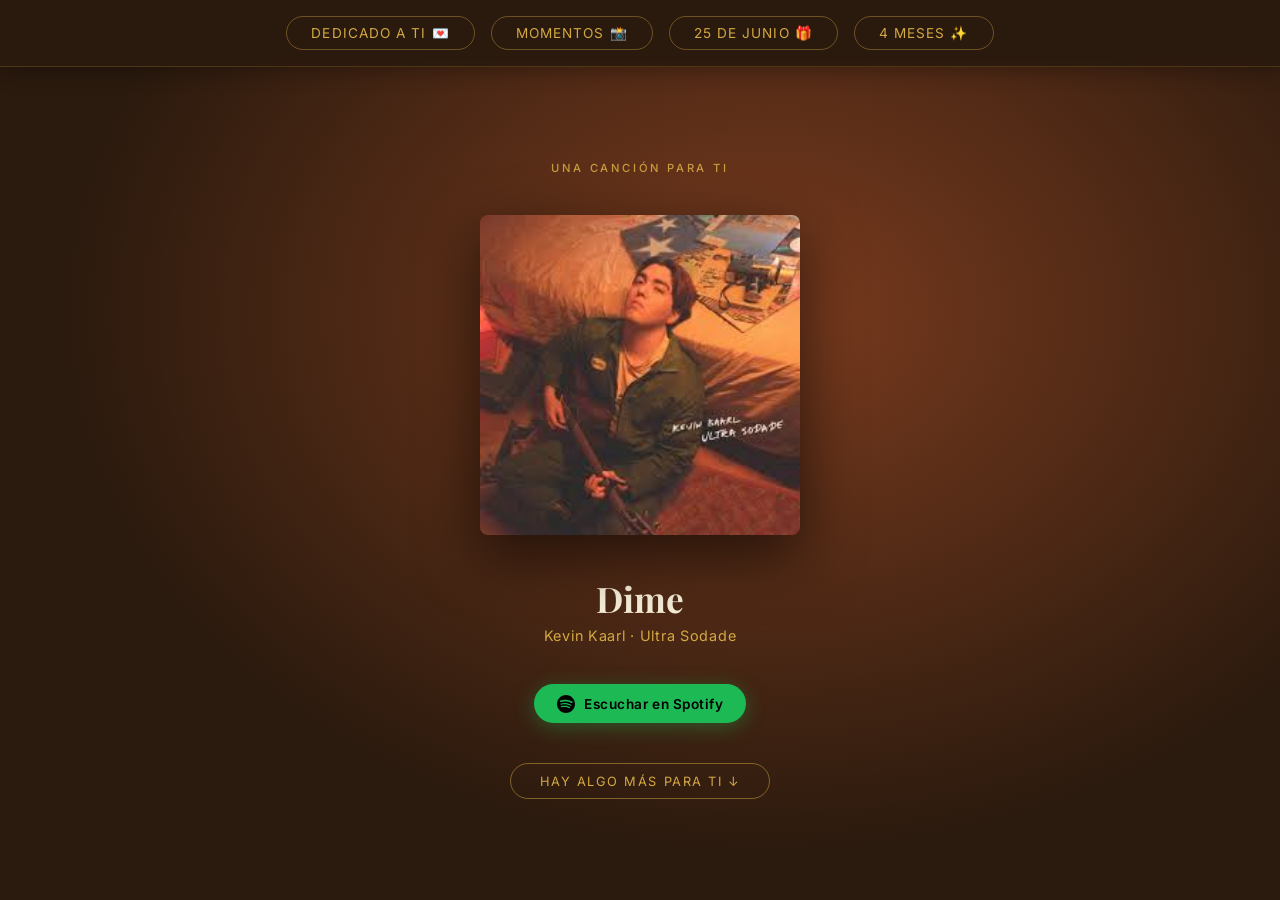
<file: index.html>
<!DOCTYPE html>
<html lang="es">
<head>
  <meta charset="UTF-8" />
  <meta name="viewport" content="width=device-width, initial-scale=1.0"/>
  <title>Para Arianna 💛</title>
  
  <!-- Fuentes de Google -->
  <link href="https://fonts.googleapis.com/css2?family=Playfair+Display:ital,wght@0,400;0,700;1,400&family=Caveat:wght@400;600;700&family=Inter:wght@300;400;500&display=swap" rel="stylesheet"/>
  
  <!-- Estilos Globales -->
  <link rel="stylesheet" href="css/style.css">

  <!-- Icono de pagina web -->
  <link rel="icon" type="image/png" href="assets/img/favicon.png">
</head>
<body>

  <!-- BARRA DE PESTAÑAS MAESTRA -->
  <nav id="navbar-maestro">
    <button onclick="cargarSeccion('inicio')">Dedicado a ti 💌</button>
    <button onclick="cargarSeccion('galeria')">Momentos 📸</button>
    <button onclick="cargarSeccion('sorpresa')">25 de Junio 🎁</button>
    <button onclick="cargarSeccion('4meses')">4 Meses ✨</button>
  </nav>

  <!-- AQUÍ APARECERÁ EL CONTENIDO DE CADA PESTAÑA -->
  <main id="contenido-dinamico"></main>

  <!-- LÓGICA DE NAVEGACIÓN -->
  <script src="js/main.js"></script>
</body>
</html>
</file>
<file: css/style.css>
/* =========================================
   VARIABLES GLOBALES
   ========================================= */
:root {
  --amber:    #E8883A;
  --rust:     #C4572B;
  --cream:    #F5EDD8;
  --warm-dk:  #2B1A0E;
  --brown:    #7A3B1E;
  --gold:     #D4A843;
  --paper:    #FDF5E4;
}

/* =========================================
   ESTILOS BASE
   ========================================= */
*, *::before, *::after { 
  box-sizing: border-box; 
  margin: 0; 
  padding: 0; 
}

html, body {
  width: 100%; 
  height: 100%;
  font-family: 'Inter', sans-serif;
  background: var(--warm-dk);
  color: var(--cream);
  overflow-x: hidden;
}

/* =========================================
   BARRA DE NAVEGACIÓN MAESTRA
   ========================================= */
#navbar-maestro {
  position: fixed;
  top: 0;
  left: 0;
  width: 100%;
  background: rgba(43, 26, 14, 0.95);
  display: flex;
  justify-content: center;
  gap: 1rem;
  padding: 1rem;
  box-shadow: 0 4px 20px rgba(0,0,0,0.3);
  z-index: 9999;
  border-bottom: 1px solid rgba(214, 168, 67, 0.2);
}

#navbar-maestro button {
  background: transparent;
  border: 1px solid rgba(212,168,67,0.4);
  color: var(--gold);
  font-family: 'Inter', sans-serif;
  font-size: 0.85rem;
  letter-spacing: 0.08em;
  text-transform: uppercase;
  padding: 0.5rem 1.5rem;
  border-radius: 50px;
  cursor: pointer;
  transition: all 0.3s ease;
}

#navbar-maestro button:hover {
  background: rgba(212,168,67,0.15);
  border-color: var(--gold);
  transform: translateY(-1px);
}

#contenido-dinamico {
  margin-top: 60px;
  min-height: calc(100vh - 60px);
}

/* =========================================
   ESTILOS DE LA PESTAÑA: INICIO (SCREENS)
   ========================================= */
.screen {
  min-height: calc(100vh - 60px);
  display: none;
  flex-direction: column;
  align-items: center;
  justify-content: center;
  padding: 2rem 1.5rem;
  opacity: 0;
  transition: opacity 0.6s ease;
}
.screen.active { display: flex; }
.screen.visible { opacity: 1; }

/* ── SCREEN 1 — CANCIÓN ── */
#screen-song {
  background: radial-gradient(ellipse at 60% 30%, #7A3B1E 0%, #2B1A0E 65%);
  text-align: center;
  gap: 2.5rem;
}
.song-eyebrow {
  font-family: 'Inter', sans-serif;
  font-size: 0.7rem;
  font-weight: 500;
  letter-spacing: 0.25em;
  text-transform: uppercase;
  color: var(--gold);
  opacity: 0.9;
}
.album-cover-wrap {
  position: relative;
  width: min(320px, 85vw);
  cursor: pointer;
}
.album-cover-wrap::before {
  content: '';
  position: absolute;
  inset: -8px;
  border-radius: 12px;
  background: conic-gradient(from 0deg, var(--amber), var(--gold), var(--rust), var(--amber));
  z-index: -1;
  filter: blur(18px);
  opacity: 0.55;
  animation: glow-pulse 3s ease-in-out infinite;
}
@keyframes glow-pulse {
  0%, 100% { opacity: 0.45; transform: scale(1); }
  50%       { opacity: 0.7;  transform: scale(1.04); }
}
.album-cover {
  width: 100%;
  border-radius: 8px;
  display: block;
  box-shadow: 0 20px 60px rgba(0,0,0,0.6);
}
.song-info { display: flex; flex-direction: column; gap: 0.35rem; }
.song-title {
  font-family: 'Playfair Display', serif;
  font-size: clamp(1.6rem, 5vw, 2.2rem);
  font-weight: 700;
  color: var(--cream);
}
.song-artist { font-size: 0.9rem; color: var(--gold); letter-spacing: 0.05em; }
.spotify-btn {
  display: inline-flex; align-items: center; gap: 0.6rem;
  background: #1DB954; color: #000; font-family: 'Inter', sans-serif;
  font-weight: 600; font-size: 0.85rem; letter-spacing: 0.04em;
  padding: 0.65rem 1.4rem; border-radius: 50px; text-decoration: none;
  transition: transform 0.15s, box-shadow 0.15s;
  box-shadow: 0 4px 20px rgba(29,185,84,0.35);
}
.spotify-btn:hover {
  transform: translateY(-2px); box-shadow: 0 8px 28px rgba(29,185,84,0.5);
}
.spotify-icon { width: 18px; height: 18px; flex-shrink: 0; }
.continue-hint {
  font-size: 0.75rem; color: rgba(245,237,216,0.45);
  letter-spacing: 0.12em; text-transform: uppercase;
  animation: fade-bob 2s ease-in-out infinite;
}
@keyframes fade-bob {
  0%, 100% { opacity: 0.4; transform: translateY(0); }
  50%       { opacity: 0.8; transform: translateY(-3px); }
}
.next-btn {
  background: none; border: 1.5px solid rgba(212,168,67,0.5);
  color: var(--gold); font-family: 'Inter', sans-serif;
  font-size: 0.8rem; letter-spacing: 0.12em; text-transform: uppercase;
  padding: 0.6rem 1.8rem; border-radius: 50px; cursor: pointer; transition: all 0.2s;
}
.next-btn:hover { background: rgba(212,168,67,0.12); border-color: var(--gold); }

/* ── SCREEN 2 — PREGUNTA ── */
#screen-question {
  background: radial-gradient(ellipse at 40% 60%, #5C2A0F 0%, #1E0F06 70%);
  gap: 3rem; text-align: center;
}
.question-heading {
  font-family: 'Playfair Display', serif; font-style: italic;
  font-size: clamp(2.5rem, 10vw, 4.5rem); line-height: 1.2; color: var(--cream);
}
.question-heading span { color: var(--gold); }
.question-sub { font-size: 0.85rem; color: rgba(245,237,216,0.5); margin-top: -2rem; }
.btn-group { display: flex; gap: 1.5rem; align-items: center; flex-wrap: wrap; justify-content: center; }
.btn-yes {
  font-family: 'Inter', sans-serif; font-weight: 600; font-size: 1rem;
  letter-spacing: 0.06em; padding: 0.9rem 2.8rem; border-radius: 50px;
  border: none; cursor: pointer; background: linear-gradient(135deg, var(--amber), var(--rust));
  color: var(--cream); box-shadow: 0 6px 24px rgba(232,136,58,0.4);
  transition: transform 0.15s, box-shadow 0.15s, font-size 0.3s, padding 0.3s;
}
.btn-yes:hover { transform: scale(1.07); box-shadow: 0 10px 32px rgba(232,136,58,0.6); }
.btn-no {
  font-family: 'Inter', sans-serif; font-size: 0.85rem; padding: 0.7rem 2rem;
  border-radius: 50px; border: 1px solid rgba(245,237,216,0.25);
  background: transparent; color: rgba(245,237,216,0.5); cursor: pointer;
  position: relative; transition: color 0.2s;
}

/* ── SCREEN 3 — CARTA ── */
#screen-letter {
  background: radial-gradient(ellipse at 50% 40%, #3D1A08 0%, #150A03 70%);
  padding: 3rem 1.5rem; gap: 2rem;
}
.letter-wrap {
  max-width: 560px; width: 100%; background: var(--paper); border-radius: 4px;
  padding: 3rem 2.5rem 2.5rem; box-shadow: 0 2px 0 #c9a96e, 0 4px 0 #b8935a, 0 30px 80px rgba(0,0,0,0.6);
  position: relative; animation: letter-appear 0.8s cubic-bezier(0.34,1.56,0.64,1) both;
}
@keyframes letter-appear {
  from { opacity: 0; transform: translateY(40px) rotate(-1deg); }
  to   { opacity: 1; transform: translateY(0)   rotate(0deg);   }
}
.letter-wrap::before {
  content: ''; position: absolute; top: 0; left: 50%; transform: translateX(-50%);
  width: 28px; height: 14px; background: var(--amber); border-radius: 0 0 50% 50%;
}
.letter-date { font-family: 'Caveat', cursive; font-size: 0.9rem; color: #9a7a5a; text-align: right; margin-bottom: 1.5rem; }
.letter-body { font-family: 'Caveat', cursive; font-size: clamp(1.15rem, 3.5vw, 1.35rem); line-height: 1.85; color: var(--warm-dk); }
.letter-body p + p { margin-top: 1.1em; }
.letter-signature { font-family: 'Caveat', cursive; font-size: 1.4rem; font-weight: 700; color: var(--rust); text-align: right; margin-top: 2rem; }
.letter-heart { text-align: center; font-size: 2rem; margin-top: 1.5rem; animation: heartbeat 1.2s ease-in-out infinite; }
@keyframes heartbeat {
  0%, 100% { transform: scale(1); }
  14%       { transform: scale(1.2); }
  28%       { transform: scale(1); }
  42%       { transform: scale(1.15); }
}
.letter-footer { text-align: center; }
.letter-footer a { font-family: 'Inter', sans-serif; font-size: 0.78rem; color: rgba(245,237,216,0.4); text-decoration: none; letter-spacing: 0.1em; text-transform: uppercase; transition: color 0.2s; }
.letter-footer a:hover { color: rgba(245,237,216,0.7); }

/* ── CONFETTI & LÍNEAS ── */
.confetti-container { position: fixed; inset: 0; pointer-events: none; z-index: 999; }
.confetti-piece { position: absolute; top: -10px; width: 8px; height: 8px; border-radius: 2px; animation: fall linear forwards; }
@keyframes fall { to { transform: translateY(110vh) rotate(720deg); opacity: 0; } }
.letter-wrap .lines { position: absolute; inset: 0; pointer-events: none; overflow: hidden; border-radius: 4px; }
.letter-wrap .lines::after {
  content: ''; position: absolute; top: 80px; left: 0; right: 0; bottom: 0;
  background-image: repeating-linear-gradient(to bottom, transparent 0px, transparent 34px, rgba(180,150,100,0.18) 34px, rgba(180,150,100,0.18) 35px);
}

/* =========================================
   ESTILOS DE LA PESTAÑA: GALERÍA (MOMENTOS)
   ========================================= */
.gallery-container {
  padding: 4rem 1.5rem;
  text-align: center;
  min-height: calc(100vh - 60px);
  background: radial-gradient(circle at top, #3D1A08 0%, var(--warm-dk) 80%);
  animation: fadeIn 0.8s ease;
}

@keyframes fadeIn {
  from { opacity: 0; transform: translateY(15px); }
  to { opacity: 1; transform: translateY(0); }
}

.gallery-title {
  font-family: 'Playfair Display', serif;
  font-size: clamp(2rem, 6vw, 3rem);
  color: var(--cream);
  margin-bottom: 0.5rem;
}

.gallery-subtitle {
  font-family: 'Inter', sans-serif;
  font-size: 0.9rem;
  color: var(--gold);
  margin-bottom: 3rem;
  letter-spacing: 0.05em;
}

.polaroid-grid {
  display: grid;
  grid-template-columns: repeat(auto-fit, minmax(260px, 1fr));
  gap: 2.5rem;
  max-width: 1000px;
  margin: 0 auto;
  perspective: 1000px; /* Activa la profundidad para el efecto 3D */
}

.polaroid-card {
  background: transparent;
  width: 100%;
  height: 320px;
  cursor: pointer;
  position: relative;
}

.polaroid-inner {
  position: relative;
  width: 100%;
  height: 100%;
  text-align: center;
  transition: transform 0.6s cubic-bezier(0.4, 0.2, 0.2, 1);
  transform-style: preserve-3d; /* Permite que el lado trasero exista en 3D */
}

/* Clase que aplicaremos con JS al tocar la foto */
.polaroid-card.flipped .polaroid-inner {
  transform: rotateY(180deg);
}

.polaroid-front, .polaroid-back {
  position: absolute;
  width: 100%;
  height: 100%;
  -webkit-backface-visibility: hidden;
  backface-visibility: hidden;
  border-radius: 4px;
  box-shadow: 0 10px 30px rgba(0,0,0,0.5);
}

.polaroid-front {
  background: var(--paper);
  padding: 12px 12px 60px 12px; /* Margen blanco clásico de Polaroid */
  display: flex;
  flex-direction: column;
}

.polaroid-front img {
  width: 100%;
  height: 100%;
  object-fit: contain; 
  background: var(--paper); /* El fondo ahora camufla los espacios con el color del papel */
}

.polaroid-caption {
  font-family: 'Caveat', cursive;
  font-size: 1.6rem;
  color: var(--warm-dk);
  position: absolute;
  bottom: 12px;
  left: 0;
  width: 100%;
  text-align: center;
  font-weight: 600;
}

.polaroid-back {
  background: var(--paper);
  color: var(--warm-dk);
  transform: rotateY(180deg); /* El lado trasero empieza volteado */
  display: flex;
  align-items: center;
  justify-content: center;
  padding: 2rem;
  font-family: 'Caveat', cursive;
  font-size: 1.4rem;
  line-height: 1.6;
  border: 1px solid rgba(212,168,67,0.3);
  /* Líneas como de libreta */
  background-image: repeating-linear-gradient(to bottom, transparent 0px, transparent 28px, rgba(180,150,100,0.15) 28px, rgba(180,150,100,0.15) 29px);
}

/* =========================================
   AVISO SORPRESA 25 DE JULIO
   ========================================= */
.aviso-sorpresa {
  margin-top: 5rem;
  padding: 1.5rem 2rem;
  text-align: center;
  border: 1px dashed var(--gold);
  border-radius: 8px;
  background: rgba(212, 168, 67, 0.05); /* Un fondo dorado muy sutil */
  max-width: 600px;
  margin-left: auto;
  margin-right: auto;
  animation: fade-bob 3s ease-in-out infinite; /* Reutilizamos tu animación flotante */
}

.aviso-sorpresa p {
  font-family: 'Playfair Display', serif;
  font-style: italic;
  font-size: 1.3rem;
  color: var(--gold);
  letter-spacing: 0.05em;
}


/* =========================================
   ESTILOS DE LA CUPONERA
   ========================================= */
.cuponera-grid {
  display: flex;
  flex-direction: column;
  gap: 1.5rem;
}

.cupon {
  background: var(--paper);
  color: var(--warm-dk);
  border: 2px dashed var(--amber);
  border-radius: 12px;
  padding: 1.5rem;
  position: relative;
  cursor: pointer;
  font-family: 'Inter', sans-serif;
  font-weight: 600;
  font-size: 1.1rem;
  transition: all 0.3s ease;
  box-shadow: 0 4px 15px rgba(0,0,0,0.2);
  display: flex;
  align-items: center;
  justify-content: center;
  text-align: center;
}

/* Efecto de recorte a los lados para parecer ticket */
.cupon::before, .cupon::after {
  content: '';
  position: absolute;
  width: 24px;
  height: 24px;
  background: var(--warm-dk); /* Debe coincidir con el fondo de la pantalla */
  border-radius: 50%;
  top: 50%;
  transform: translateY(-50%);
}
.cupon::before { left: -12px; }
.cupon::after { right: -12px; }

.cupon:hover {
  transform: scale(1.02);
  box-shadow: 0 8px 25px rgba(232,136,58,0.4);
}

.cupon.canjeado {
  opacity: 0.5;
  filter: grayscale(80%);
  pointer-events: none;
  border-color: #888;
}

/* =========================================
   ANIMACIÓN DE LAS FLORES (DIBUJO)
   ========================================= */
.seccion-flores {
  display: none; /* Se oculta al principio */
  flex-direction: column;
  align-items: center;
  justify-content: center;
  min-height: 80vh;
  width: 100%;
}

.rosa-dibujo path {
  fill: transparent;
  stroke: var(--rust); /* Color de la línea (Naranja oscuro/rojizo) */
  stroke-width: 2;
  stroke-dasharray: 1500;
  stroke-dashoffset: 1500;
  animation: dibujarRosa 4s ease-in-out forwards;
}

/* Efecto de dibujo */
@keyframes dibujarRosa {
  0% { stroke-dashoffset: 1500; fill: transparent; }
  80% { stroke-dashoffset: 0; fill: transparent; }
  100% { stroke-dashoffset: 0; fill: rgba(196, 87, 43, 0.15); /* Se rellena sutilmente al final */ }
}

.mensaje-te-amo {
  font-family: 'Playfair Display', serif;
  font-style: italic;
  font-size: 3rem;
  color: var(--cream);
  margin-top: 2rem;
  opacity: 0;
  transform: translateY(20px);
  transition: all 1.5s ease;
}

.mensaje-te-amo.visible {
  opacity: 1;
  transform: translateY(0);
}
</file>
